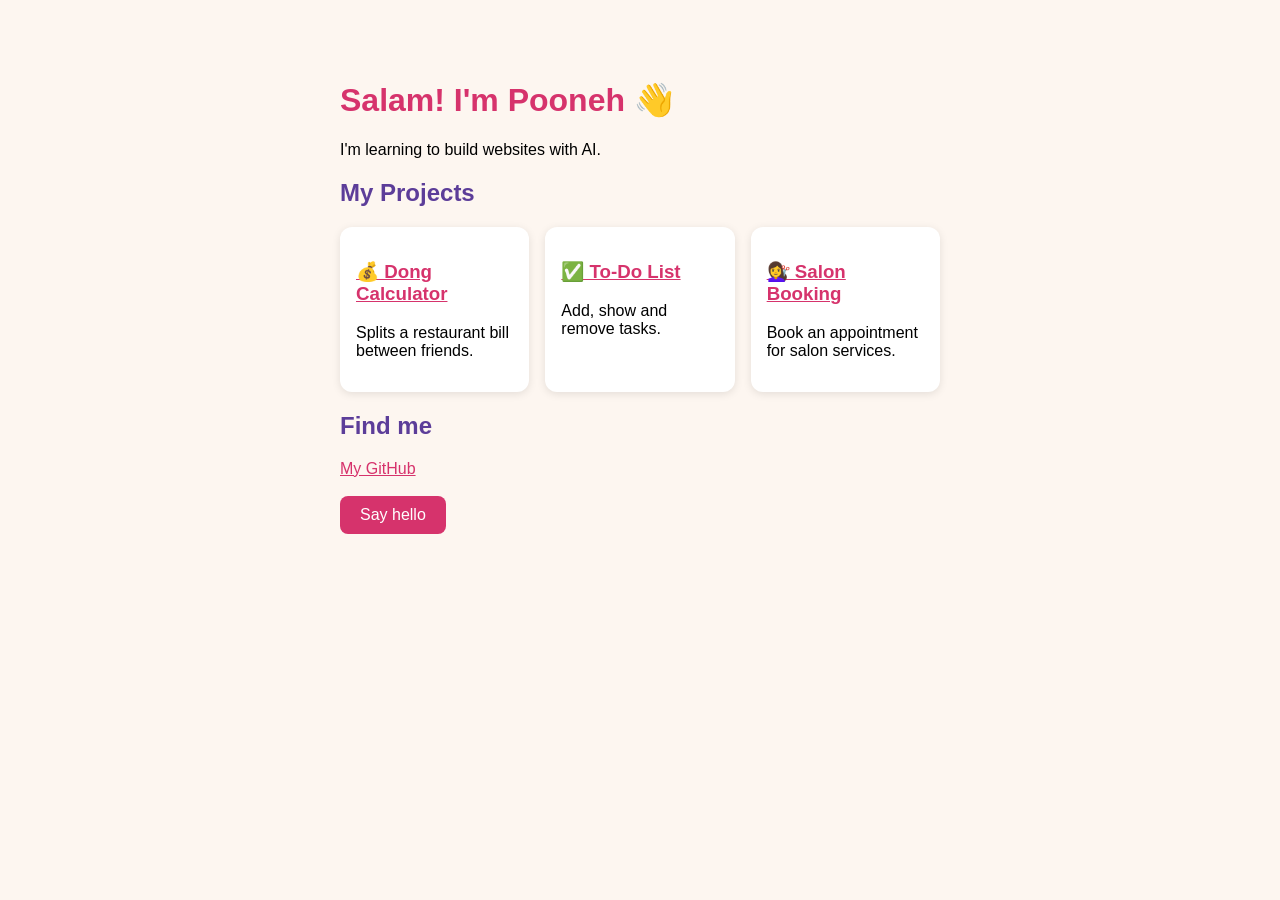
<file: index.html>
<!DOCTYPE html>
<html lang="en">
<head>
    <meta charset="UTF-8">
    <meta name="viewport" content="width=device-width, initial-scale=1.0">
    <title>Pooneh's Website</title>
    <link rel="stylesheet" href="style.css">
</head>
    <h1>Salam! I'm Pooneh 👋</h1>
    <p>I'm learning to build websites with AI.</p>

    <h2>My Projects</h2>
        <div class="cards">
        <div class="card">
            <h3><a href="dong.html">💰 Dong Calculator</a></h3>        
            <p>Splits a restaurant bill between friends.</p>
        </div>
        <div class="card">
            <h3><a href="todo.html">✅ To-Do List</a></h3>
            <p>Add, show and remove tasks.</p>
        </div>
        <div class="card">
            <h3><a href="booking.html">💇‍♀️ Salon Booking</a></h3>
            <p>Book an appointment for salon services.</p>
        </div>
    </div>

    <h2>Find me</h2>
    <a href="https://github.com/Poonehpym">My GitHub</a>

    <br><br>
      <button id="helloBtn">Say hello</button>
    <p id="message"></p>
    <script src="script.js"></script>
</body>
</html>
</file>
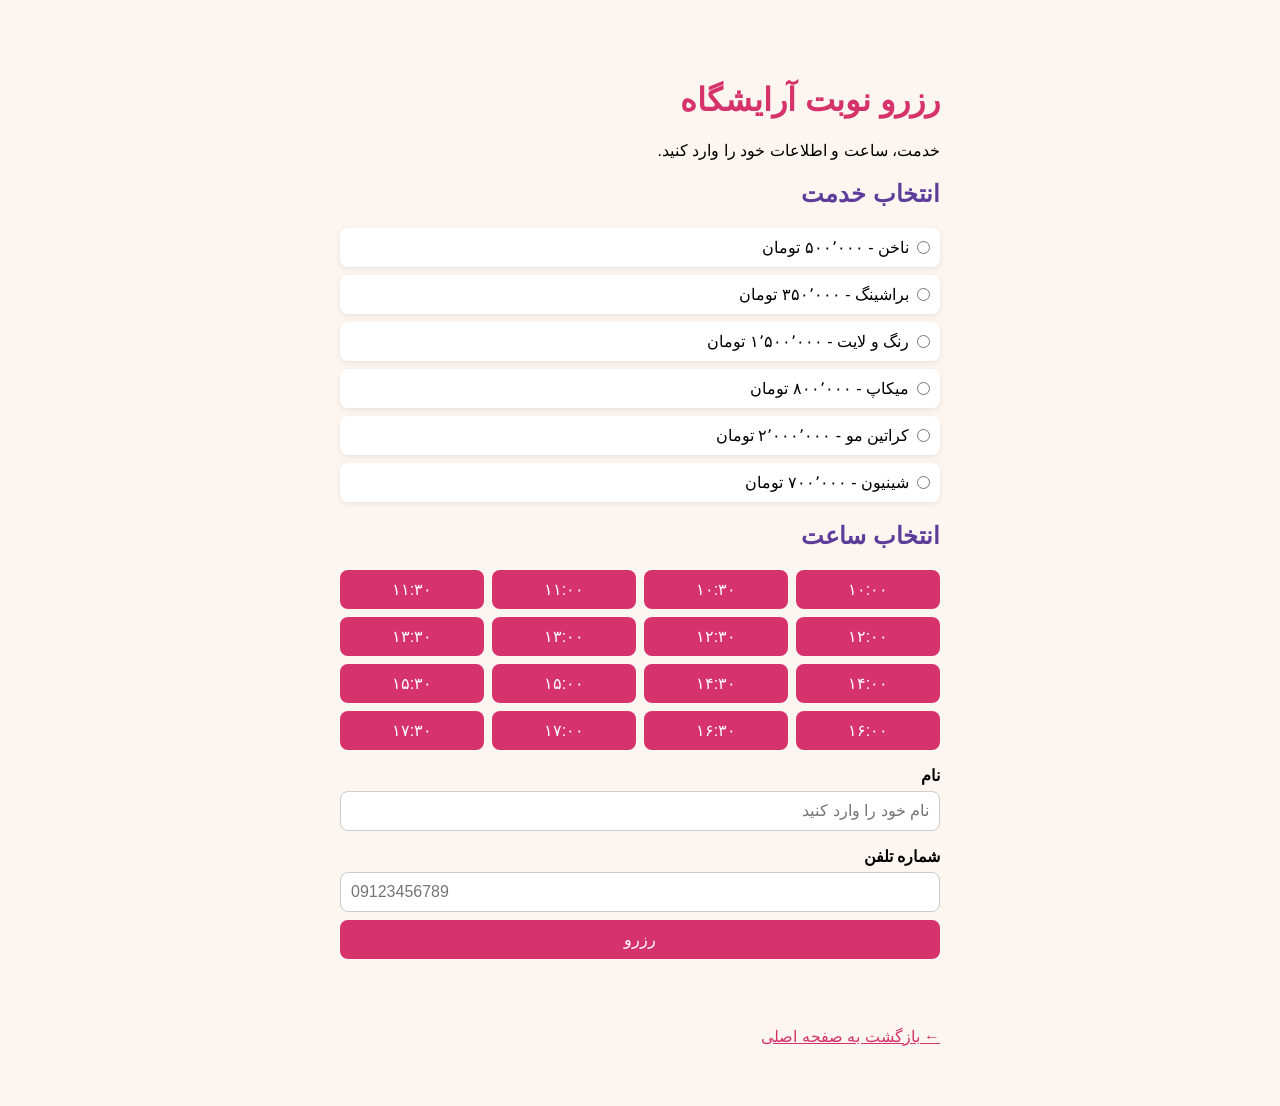
<file: booking.html>
<!DOCTYPE html>
<html lang="fa" dir="rtl">
<head>
    <meta charset="UTF-8">
    <meta name="viewport" content="width=device-width, initial-scale=1.0">
    <title>رزرو نوبت آرایشگاه</title>
    <link rel="stylesheet" href="style.css">
</head>
<body>
    <h1>رزرو نوبت آرایشگاه</h1>
    <p>خدمت، ساعت و اطلاعات خود را وارد کنید.</p>

    <form id="bookingForm">
        <h2>انتخاب خدمت</h2>
        <div id="serviceList" class="service-list"></div>

        <h2>انتخاب ساعت</h2>
        <div id="timeList" class="time-list"></div>

        <label for="customerName">نام</label>
        <input type="text" id="customerName" placeholder="نام خود را وارد کنید">

        <label for="phoneNumber">شماره تلفن</label>
        <input type="tel" id="phoneNumber" placeholder="09123456789" maxlength="11">

        <button type="submit" id="reserveBtn" class="reserve-btn">رزرو</button>
        <p id="bookingError" class="booking-error" aria-live="polite"></p>
        <p id="bookingSuccess" class="booking-success" aria-live="polite"></p>
    </form>

    <a href="index.html">← بازگشت به صفحه اصلی</a>
    <script src="booking.js"></script>
</body>
</html>
</file>
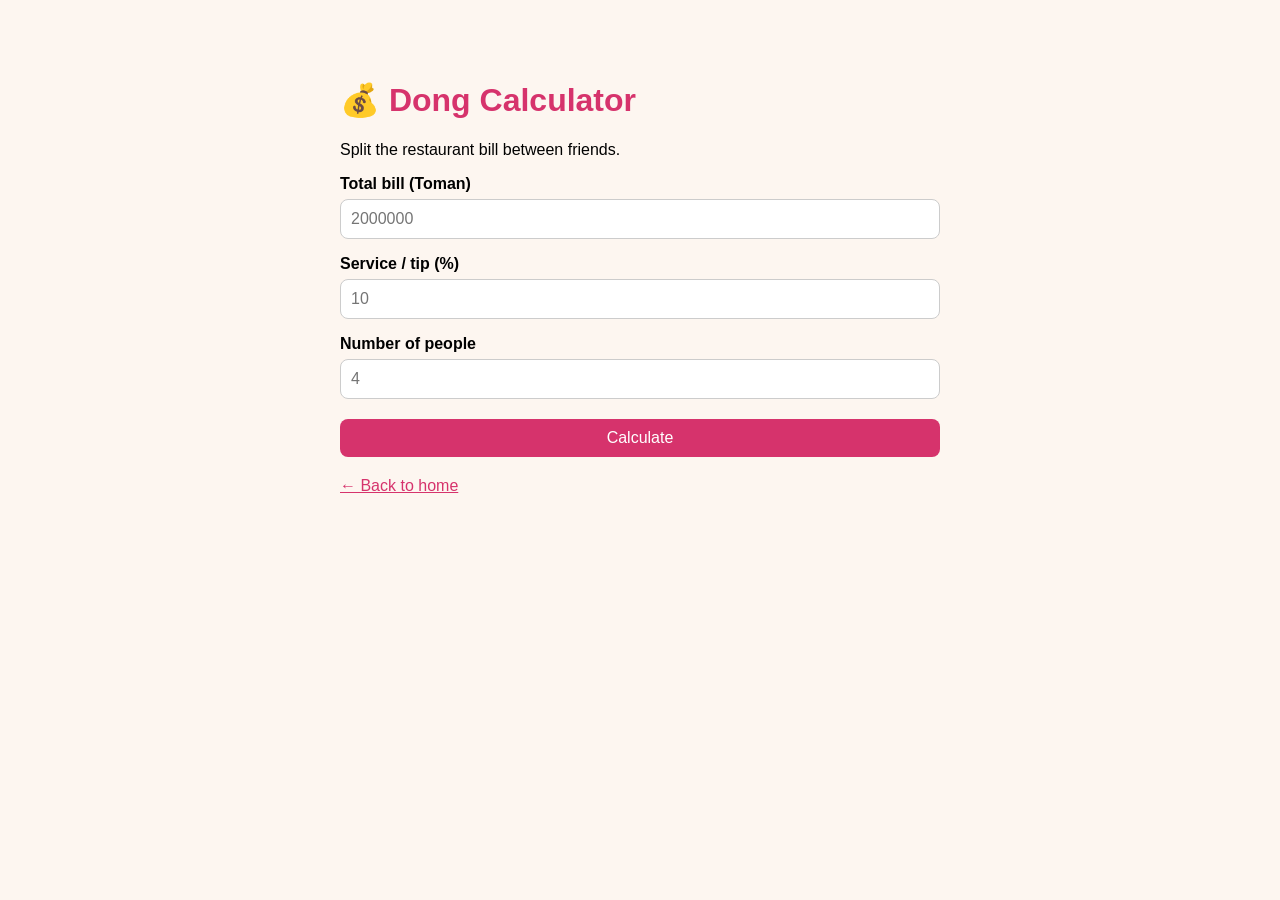
<file: dong.html>
<!DOCTYPE html>
<html lang="en">
<head>
    <meta charset="UTF-8">
    <meta name="viewport" content="width=device-width, initial-scale=1.0">
    <title>Dong Calculator</title>
    <link rel="stylesheet" href="style.css">
</head>
<body>
    <h1>💰 Dong Calculator</h1>
    <p>Split the restaurant bill between friends.</p>

    <label for="bill">Total bill (Toman)</label>
    <input type="number" id="bill" placeholder="2000000">

    <label for="service">Service / tip (%)</label>
    <input type="number" id="service" placeholder="10">

    <label for="people">Number of people</label>
    <input type="number" id="people" placeholder="4">

    <button id="calcBtn">Calculate</button>
    <p id="result"></p>

    <a href="index.html">← Back to home</a>
    <script src="dong.js"></script>
</body>
</html>
</file>
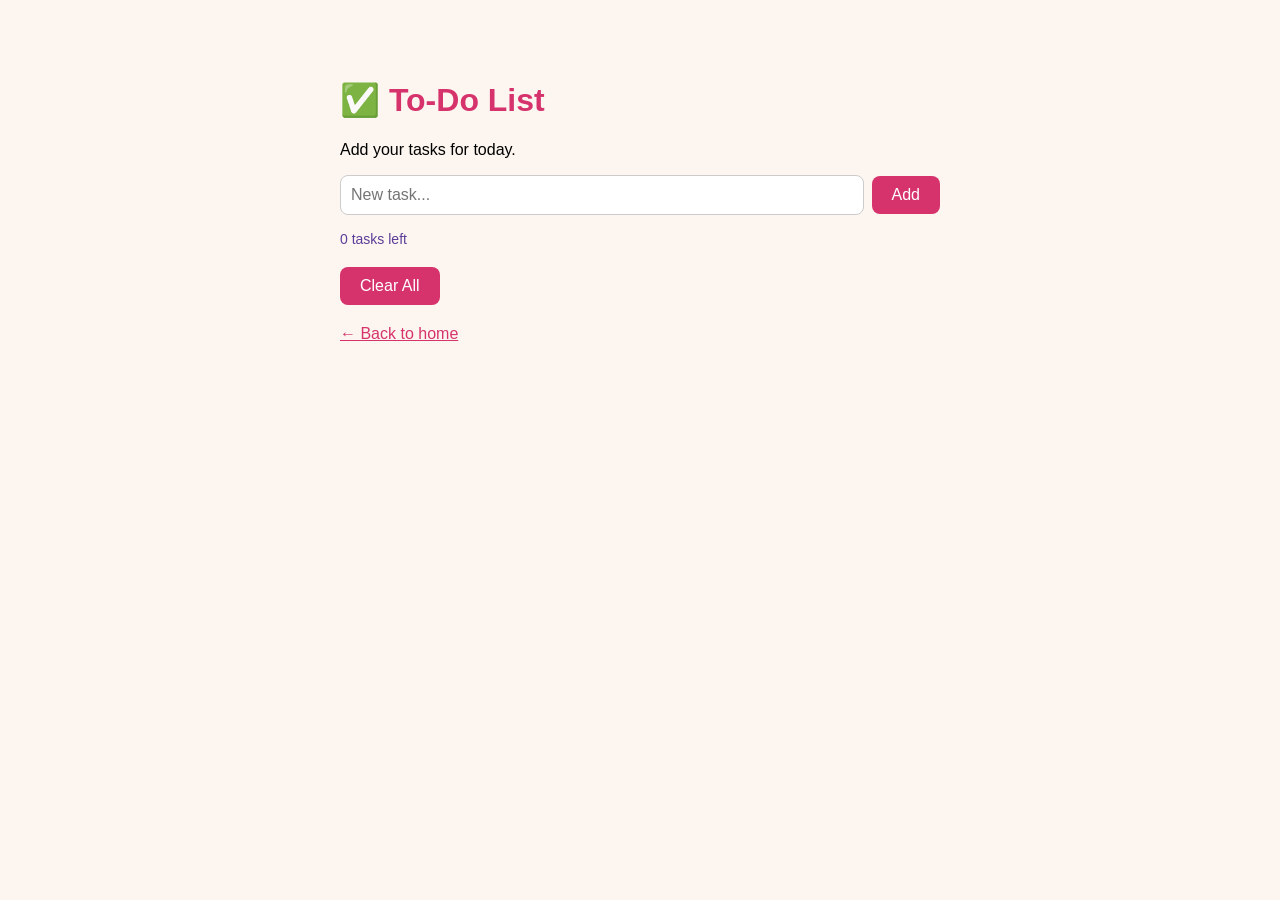
<file: todo.html>
<!DOCTYPE html>
<html lang="en">
<head>
    <meta charset="UTF-8">
    <meta name="viewport" content="width=device-width, initial-scale=1.0">
    <title>To-Do List</title>
    <link rel="stylesheet" href="style.css">
</head>
<body>
    <h1>✅ To-Do List</h1>
    <p>Add your tasks for today.</p>

    <div class="todo-row">
        <input type="text" id="taskInput" placeholder="New task...">
        <button id="addBtn">Add</button>
    </div>

    <ul id="taskList"></ul>
    <p id="taskCounter">0 tasks left</p>
    <button id="clearAllBtn" class="clear-all-btn">Clear All</button>

    <a href="index.html">← Back to home</a>
    <script src="todo.js"></script>
</body>
</html>
</file>
<file: style.css>
body {
    background-color: #fdf6f0;
    font-family: Arial, sans-serif;
    max-width: 600px;
    margin: 40px auto;
    padding: 20px;
}

h1 {
    color: #d6336c;
}

h2 {
    color: #5c3d99;
}

a {
    color: #d6336c;
}

button {
    background-color: #d6336c;
    color: white;
    border: none;
    padding: 10px 20px;
    border-radius: 8px;
    font-size: 16px;
    cursor: pointer;
}
.cards {
    display: flex;
    gap: 16px;
}

.card {
    background-color: white;
    padding: 16px;
    border-radius: 12px;
    box-shadow: 0 2px 8px rgba(0, 0, 0, 0.1);
    flex: 1;
}
@media (max-width: 500px) {
    .cards {
        flex-direction: column;
    }
}
label {
    display: block;
    margin-top: 16px;
    margin-bottom: 6px;
    font-weight: bold;
}

input {
    width: 100%;
    padding: 10px;
    font-size: 16px;
    border: 1px solid #ccc;
    border-radius: 8px;
    box-sizing: border-box;
}

#calcBtn {
    margin-top: 20px;
    width: 100%;
}

#result {
    font-size: 20px;
    font-weight: bold;
    color: #5c3d99;
}
.todo-row {
    display: flex;
    gap: 8px;
    align-items: center;
}

.todo-row button {
    width: auto;
}

#taskList {
    list-style: none;
    padding: 0;
}

#taskList li {
    background-color: white;
    padding: 12px;
    margin-top: 8px;
    border-radius: 8px;
    box-shadow: 0 2px 6px rgba(0, 0, 0, 0.08);
    display: flex;
    justify-content: space-between;
    align-items: center;
    cursor: pointer;
}

#taskList li.done {
    text-decoration: line-through;
    color: #999;
}

.delete-btn {
    background-color: transparent;
    color: #d6336c;
    padding: 4px 8px;
}

.clear-all-btn {
    display: block;
    margin: 0 0 20px;
}

#taskCounter {
    color: #5c3d99;
    font-size: 14px;
    margin: 10px 0 20px;
}

.service-list {
    display: grid;
    gap: 8px;
}

.service-option {
    display: flex;
    align-items: center;
    gap: 8px;
    background: white;
    padding: 10px;
    border-radius: 8px;
    box-shadow: 0 2px 6px rgba(0, 0, 0, 0.08);
    font-weight: normal;
    margin: 0;
}

.service-option input {
    width: auto;
    margin: 0;
}

.time-list {
    display: grid;
    grid-template-columns: repeat(4, 1fr);
    gap: 8px;
    margin-bottom: 16px;
}

.time-btn {
    padding: 10px 4px;
}

.time-btn.selected {
    background-color: #5c3d99;
}

.time-btn.booked,
.time-btn:disabled {
    background-color: #aaa;
    color: #eee;
    cursor: not-allowed;
}

.reserve-btn {
    width: 100%;
    margin: 8px 0 16px;
}

.booking-error {
    color: #b00020;
    min-height: 20px;
}

.booking-success {
    color: #2e7d32;
    font-weight: bold;
}

@media (max-width: 500px) {
    .time-list {
        grid-template-columns: repeat(3, 1fr);
    }
}
</file>
